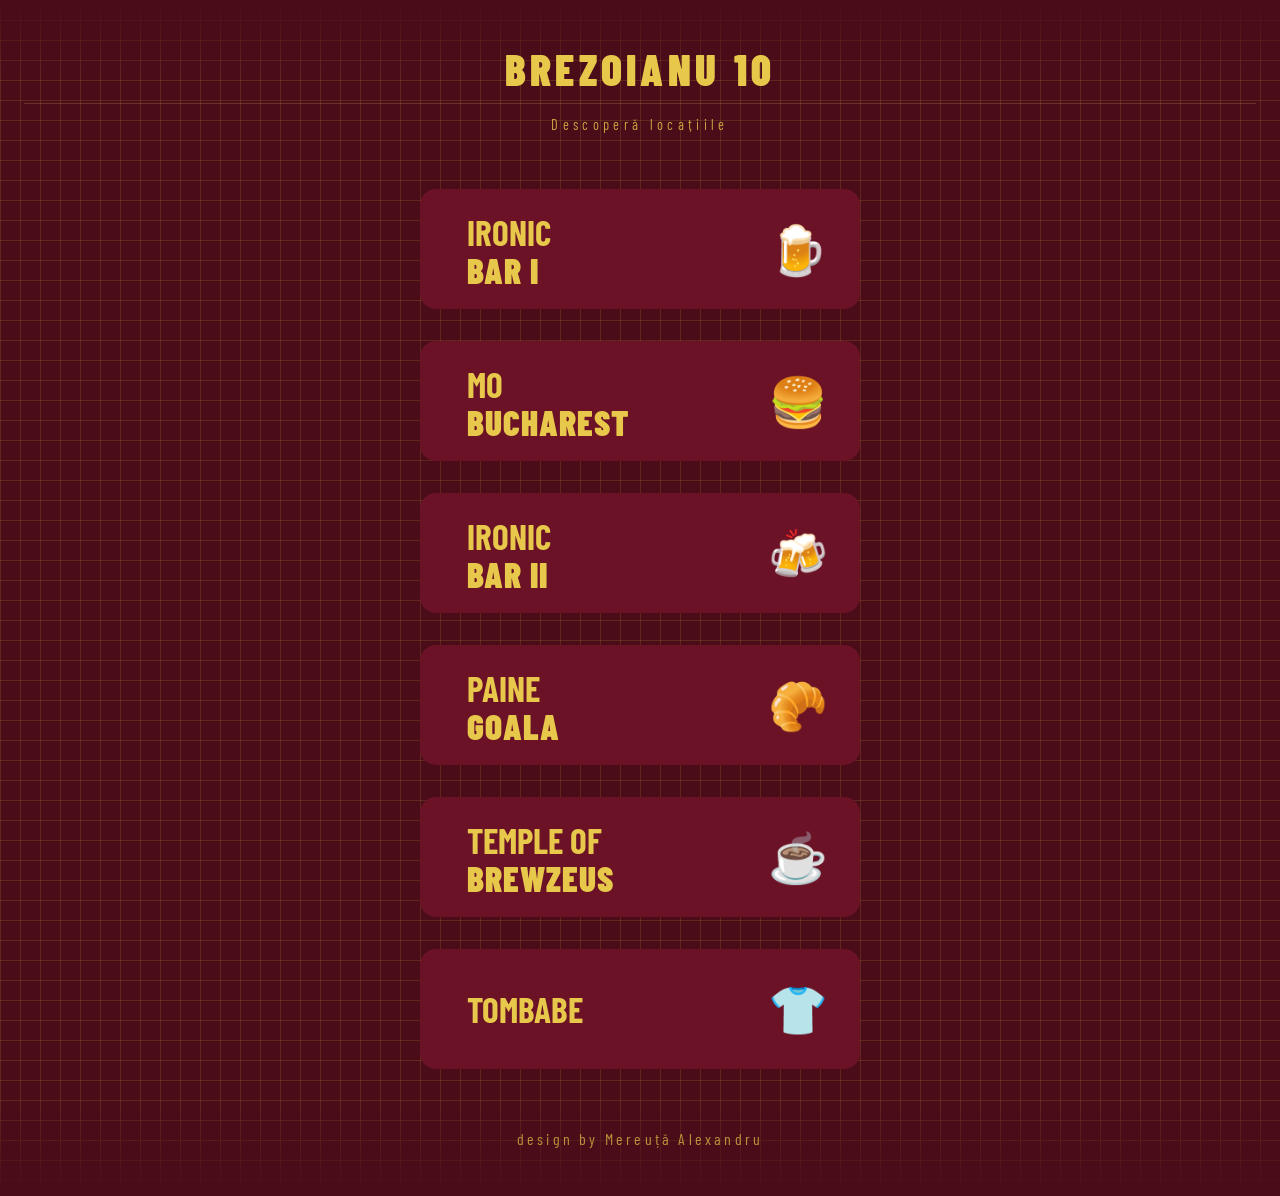
<file: index.html>
<!DOCTYPE html>
<html lang="ro">

<head>
    <meta charset="UTF-8" />
    <meta name="viewport" content="width=device-width, initial-scale=1.0" />
    <title>Brezoianu 10</title>
    <link rel="stylesheet" href="style.css" />
</head>

<body>
    <header>
        <h1 class="titlu-principal">BREZOIANU 10</h1>
        <div class="linie"></div>
        <p class="subtitlu">Descoperă locațiile</p>
    </header>
    <main>

        <a href="ironic1/index.html">
            <div class="card ironic1">
                <div class="card-text">
                    <span>IRONIC</span>
                    <span>BAR I</span>
                </div>
                    <div class="card-emoji">🍺</div>
                </div>
            </div>
        </a>

        <a href="mo_bucharest/index.html">
            <div class="card mo">
                <div class="card-text">
                    <span>MO</span>
                    <span>BUCHAREST</span>
                </div>
                <div class="card-emoji">🍔</div>
            </div>
        </a>

        <a href="ironic2/index.html">
            <div class="card ironic2">
                <div class="card-text">
                    <span>IRONIC</span>
                    <span>BAR II</span>
                </div>
                <div class="card-emoji">🍻</div>
            </div>
        </a>
        <a href="paine_goala/index.html">
            <div class="card paine-goala">
                <div class="card-text">
                    <span>PAINE</span>
                    <span>GOALA</span>
                </div>
                <div class="card-emoji">🥐</div>
            </div>
        </a>
        <a href="temple_of_brewzeus/index.html">
            <div class="card temple">
                <div class="card-text">
                    <span>TEMPLE OF</span>
                    <span>BREWZEUS</span>
                </div>
                <div class="card-emoji">☕</div>
            </div>
        </a>
        <a href="https://www.tombabe.ro/">
            <div class="card tombabe">
                <div class="card-text">
                    <span>TOMBABE</span>
                    <span></span>
                </div>
                <div class="card-emoji">👕</div>
            </div>
        </a>
    </main>

    <footer>
        <p>design by Mereuță Alexandru</p>
    </footer>

</body>

</html>
</file>
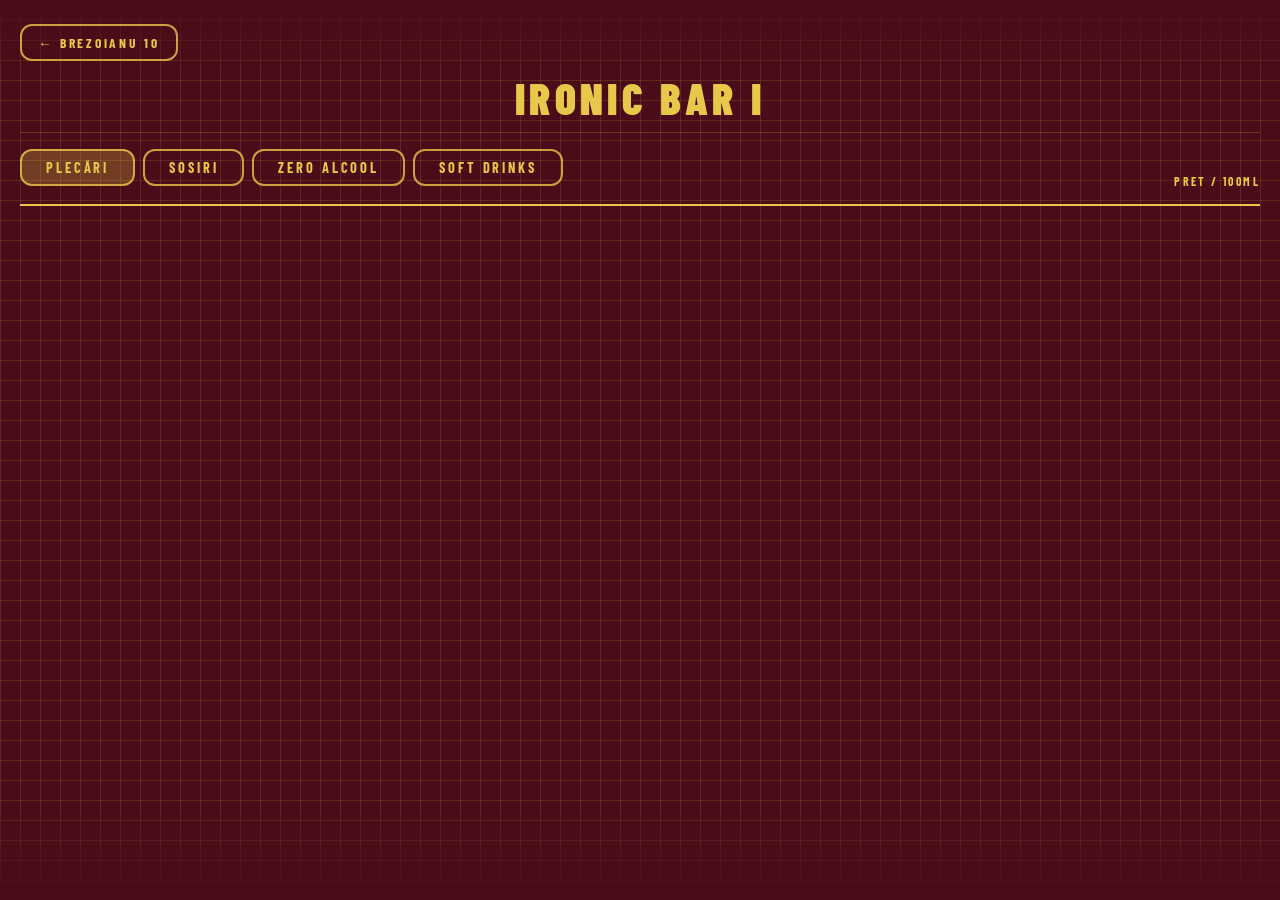
<file: ironic1/index.html>
<!DOCTYPE html>
<html lang="ro">

<head>
    <meta charset="UTF-8" />
    <meta name="viewport" content="width=device-width, initial-scale=1.0" />
    <title>Ironic Bar I</title>
    <link rel="stylesheet" href="../style.css" />
    <link rel="stylesheet" href="ironic1.css" />
</head>

<body>
    <header>
        <a href="../index.html" class="inapoi">← BREZOIANU 10</a>
        <h1 class="titlu-principal">IRONIC BAR I</h1>
        <div class="linie"></div>
        <div class="tabs">
            <div class="tabs-butoane">
                <button class="tab-btn activ" data-category="plecari">PLECĂRI</button>
                <button class="tab-btn" data-category="sosiri">SOSIRI</button>
                <button class="tab-btn" data-category="zero_alcool">ZERO ALCOOL</button>
                <button class="tab-btn" data-category="soft_drinks">SOFT DRINKS</button>
            </div>
            <span class="tabs-label">PRET / 100ML</span>
        </div>
        <div class="linie-tabs"></div>
    </header>

    <main id="produse"></main>

    <script src="ironic1.js"></script>
</body>

</html>
</file>
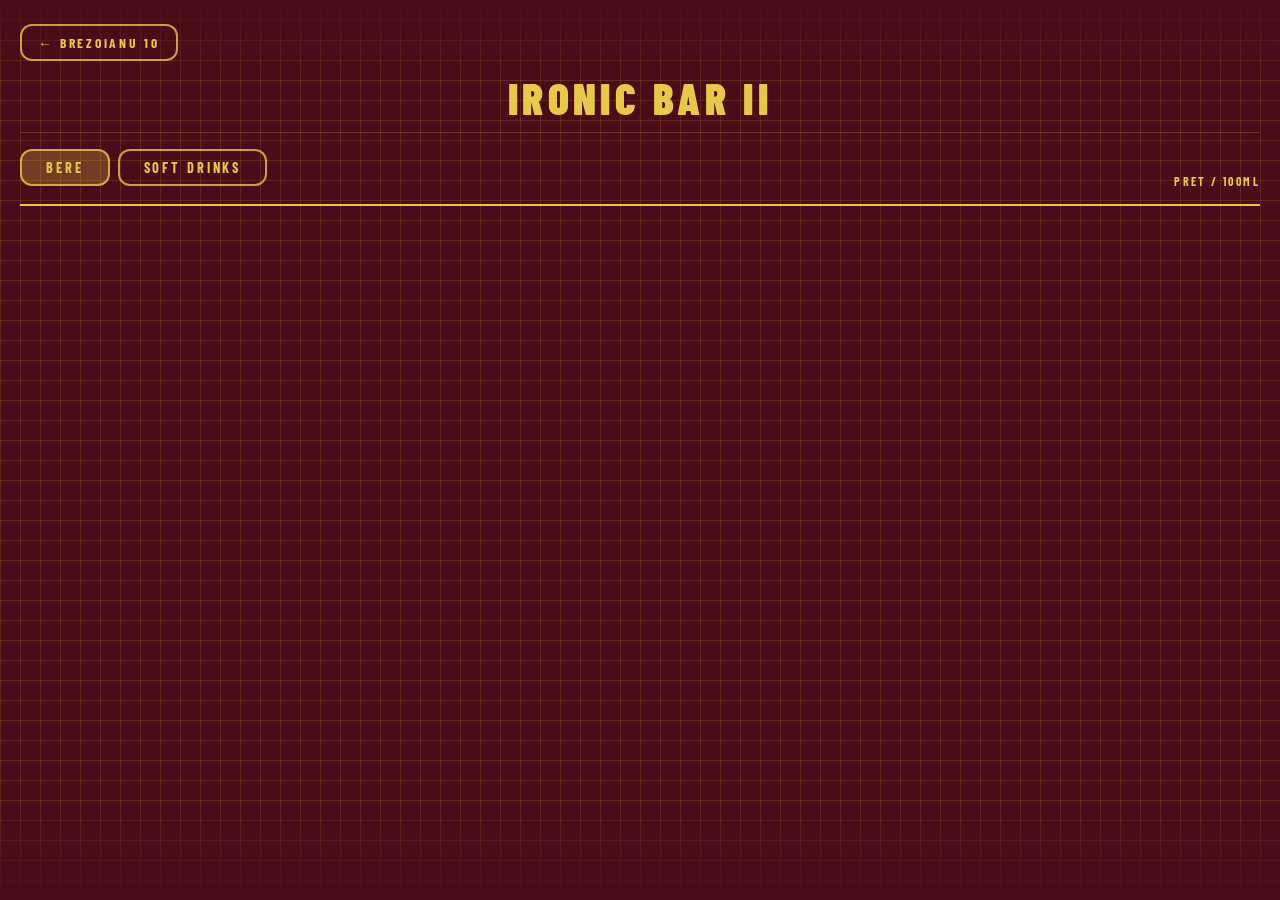
<file: ironic2/index.html>
<!DOCTYPE html>
<html lang="ro">

<head>
    <meta charset="UTF-8" />
    <meta name="viewport" content="width=device-width, initial-scale=1.0" />
    <title>Ironic Bar II</title>
    <link rel="stylesheet" href="../style.css" />
    <link rel="stylesheet" href="ironic2.css" />
</head>

<body>
    <header>
        <a href="../index.html" class="inapoi">← BREZOIANU 10</a>
        <h1 class="titlu-principal">IRONIC BAR II</h1>
        <div class="linie"></div>
        <div class="tabs">
            <div class="tabs-butoane">
                <button class="tab-btn activ" data-category="bere">BERE</button>
                <button class="tab-btn" data-category="soft_drinks">SOFT DRINKS</button>
            </div>
            <span class="tabs-label">PRET / 100ML</span>
        </div>
        <div class="linie-tabs"></div>
    </header>

    <main id="produse"></main>

    <script src="ironic2.js"></script>
</body>

</html>
</file>
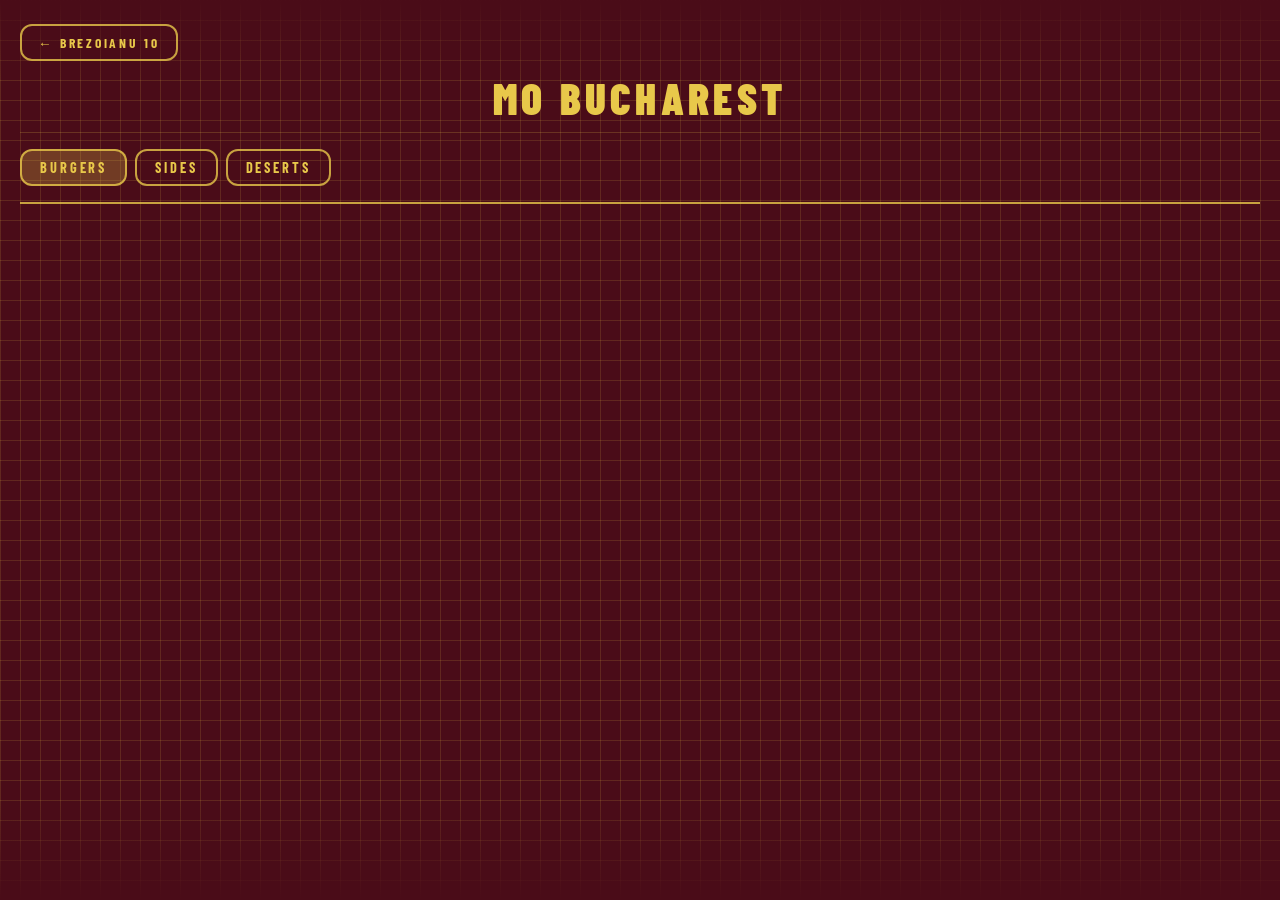
<file: mo_bucharest/index.html>
<!DOCTYPE html>
<html lang="ro">

<head>
    <meta charset="UTF-8" />
    <meta name="viewport" content="width=device-width, initial-scale=1.0" />
    <title>Mo Bucharest</title>
    <link rel="stylesheet" href="../style.css" />
    <link rel="stylesheet" href="mo.css" />
</head>

<body>
    <header>
        <a href="../index.html" class="inapoi">← BREZOIANU 10</a>
        <h1 class="titlu-principal">MO BUCHAREST</h1>
        <div class="linie"></div>
        <div class="tabs">
            <button class="tab-btn activ" data-category="burgers">BURGERS</button>
            <button class="tab-btn" data-category="sides">SIDES</button>
            <button class="tab-btn" data-category="deserts">DESERTS</button>
        </div>
        <div class="linie-tabs"></div>
    </header>

    <main id="produse"></main>

    <script src="mo.js"></script>
</body>

</html>
</file>
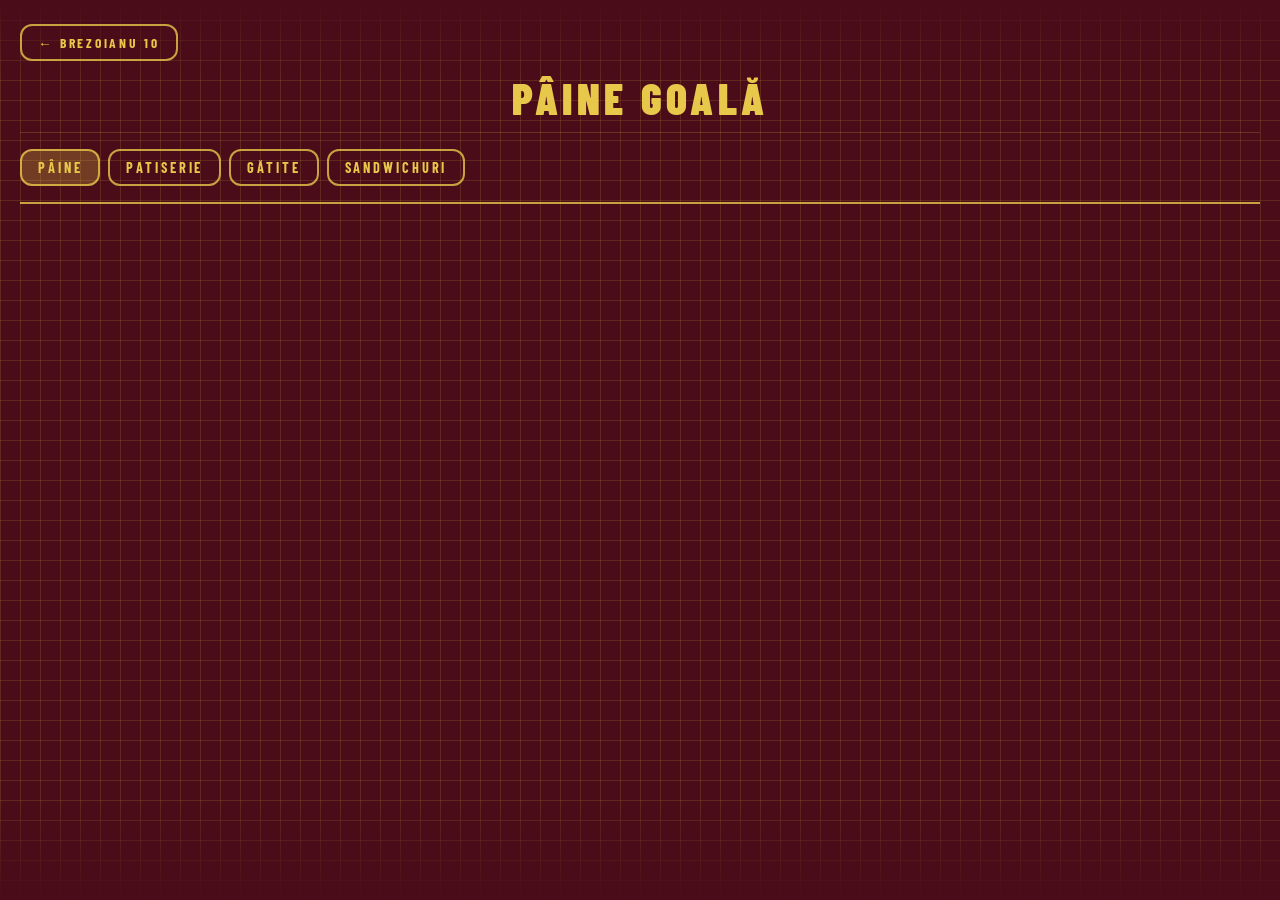
<file: paine_goala/index.html>
<!DOCTYPE html>
<html lang="ro">

<head>
    <meta charset="UTF-8" />
    <meta name="viewport" content="width=device-width, initial-scale=1.0" />
    <title>Pâine Goală</title>
    <link rel="stylesheet" href="../style.css" />
    <link rel="stylesheet" href="paine.css" />
</head>

<body>
    <header>
        <a href="../index.html" class="inapoi">← BREZOIANU 10</a>
        <h1 class="titlu-principal">PÂINE GOALĂ</h1>
        <div class="linie"></div>
        <div class="tabs">
            <button class="tab-btn activ" data-category="paine" data-tip="simplu">PÂINE</button>
            <button class="tab-btn" data-category="patiserie" data-tip="simplu">PATISERIE</button>
            <button class="tab-btn" data-category="gatite" data-tip="detaliat">GĂTITE</button>
            <button class="tab-btn" data-category="sandwichuri" data-tip="detaliat">SANDWICHURI</button>
        </div>
        <div class="linie-tabs"></div>
    </header>

    <main id="produse"></main>

    <script src="paine.js"></script>
</body>

</html>
</file>
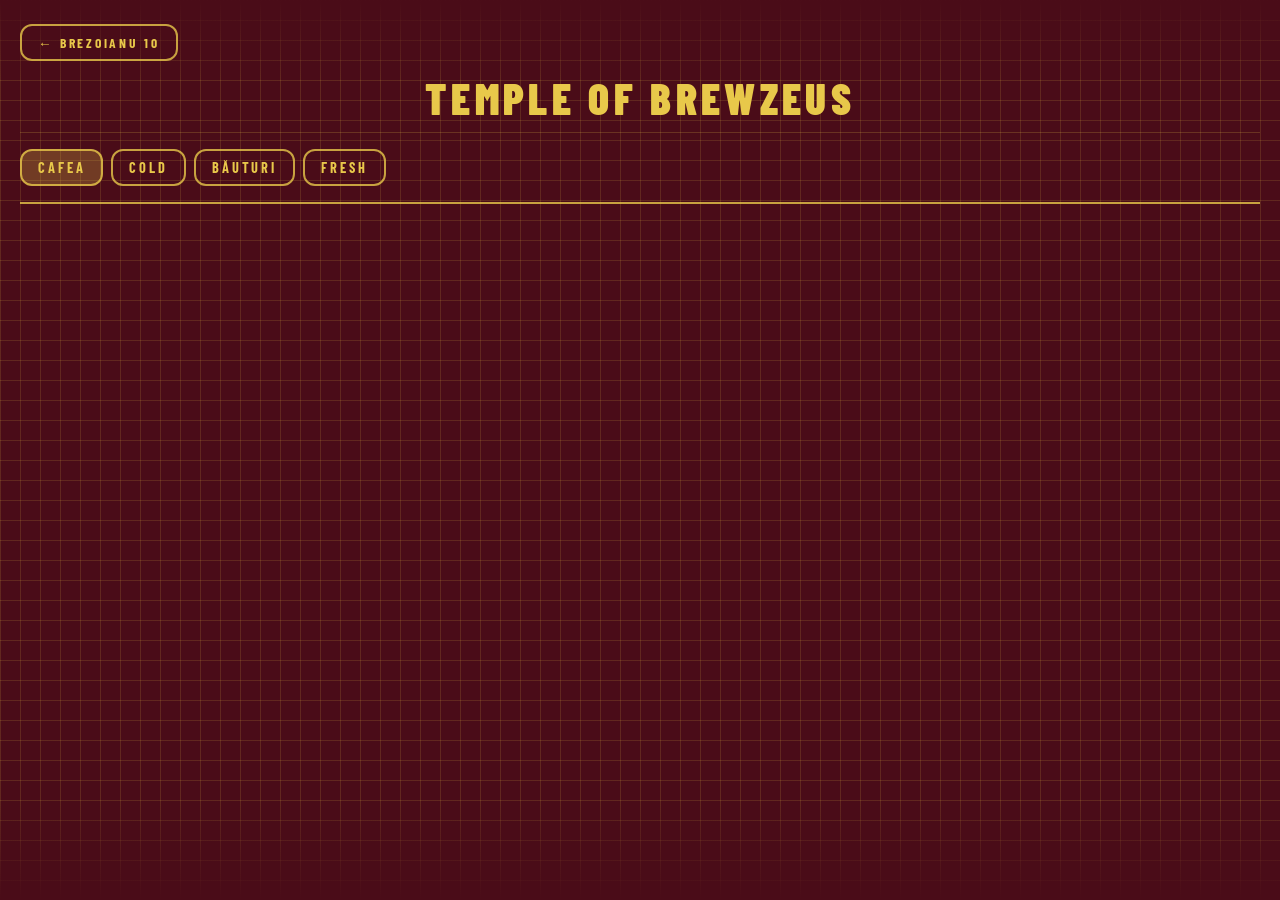
<file: temple_of_brewzeus/index.html>
<!DOCTYPE html>
<html lang="ro">

<head>
    <meta charset="UTF-8" />
    <meta name="viewport" content="width=device-width, initial-scale=1.0" />
    <title>Temple of Brewzeus</title>
    <link rel="stylesheet" href="../style.css" />
    <link rel="stylesheet" href="brewzeus.css" />
</head>

<body>
    <header>
        <a href="../index.html" class="inapoi">← BREZOIANU 10</a>
        <h1 class="titlu-principal">TEMPLE OF BREWZEUS</h1>
        <div class="linie"></div>
        <div class="tabs">
            <button class="tab-btn activ" data-category="cafea">CAFEA</button>
            <button class="tab-btn" data-category="cold_coffee">COLD</button>
            <button class="tab-btn" data-category="alte_bauturi">BĂUTURI</button>
            <button class="tab-btn" data-category="fresh">FRESH</button>
        </div>
        <div class="linie-tabs"></div>
    </header>

    <main id="produse"></main>

    <script src="brewzeus.js"></script>
</body>

</html>
</file>
<file: style.css>
@import url('https://fonts.googleapis.com/css2?family=Barlow+Condensed:wght@400;700&family=Roboto:wght@700;900&display=swap');

* {
    margin: 0;
    padding: 0;
    box-sizing: border-box;
}

body {
  background-color: #4A0C18;
  background-image:
    linear-gradient(rgba(232,200,74,0.15) 1px, transparent 1px),
    linear-gradient(90deg, rgba(232,200,74,0.15) 1px, transparent 1px);
  background-size: 20px 20px;
  font-family: 'Barlow Condensed', sans-serif;
  min-height: 100vh;
  position: relative;
}

body::before {
  content: '';
  position: absolute;
  top: 0;
  left: 0;
  right: 0;
  height: 80px;
  background: linear-gradient(to bottom, #4A0C18, transparent);
  pointer-events: none;
  z-index: 10;
}

body::after {
  content: '';
  position: absolute;
  bottom: 0;
  left: 0;
  right: 0;
  height: 100px;
  background: linear-gradient(to top, #4A0C18, transparent);
  pointer-events: none;
  z-index: 10;
}

header {
  text-align: center;
  padding: 48px 24px 32px;
  position: relative;
  z-index: 20;
}

main {
  display: flex;
  flex-direction: column;
  gap: 32px;
  padding: 24px 20px 60px;
  max-width: 480px;
  margin: 0 auto;
  position: relative;
  z-index: 20;
}

.titlu-principal {
  font-size: 2.7rem;
  font-weight: 900;
  letter-spacing: 0.1em;
  color: #E8C84A;
  line-height: 1;
  white-space: nowrap;
}

.linie {
  width: 100%;
  height: 1px;
  background-color: #E8C84A;
  opacity: 0.2;
  margin: 12px 0;
}

.subtitlu {
  font-size: 0.9rem;
  letter-spacing: 0.3em;
  color: #E8C84A;
  opacity: 0.8;
}

.card {
  background-color: #6B1226;
  border-radius: 16px;
  padding: 28px 32px;
  display: flex;
  flex-direction: row;
  align-items: center;
  justify-content: space-between;
  cursor: pointer;
  transition: transform 0.15s ease;
  overflow: hidden;
  height: 120px;
}

.card-text {
  display: flex;
  flex-direction: column;
  flex: 1;
  justify-content: center;
  padding-left: 15px;
  overflow: hidden;
}

.card-emoji {
  font-size: 3rem;
  flex-shrink: 0;
  text-align: center;
}

.card span:first-child {
  font-weight: 700;
  font-size: 2.2rem;
  color: #E8C84A;
  white-space: nowrap;
  overflow: hidden;
}

.card span:last-child {
  font-weight: 900;
  font-size: 2.2rem;
  color: #E8C84A;
  letter-spacing: 0.03em;
  line-height: 1;
  white-space: nowrap;
  overflow: hidden;
}


a {
    text-decoration: none;
    color: inherit;
}

footer{
    text-align: center;
    padding: 0 24px 48px;
    position: relative;
    z-index: 20;
}

footer p{
    font-size: 1rem;
    letter-spacing: 0.2em;
    color:#E8C84A;
    opacity: 0.7;
}

.produs { position: relative; }

.produs.sold-out { opacity: 0.4; }

.sold-out-overlay {
    position: absolute;
    inset: 0;
    display: flex;
    align-items: center;
    justify-content: center;
    pointer-events: none;
    z-index: 2;
}

.sold-out-overlay::after {
    content: 'SOLD OUT';
    font-family: 'Barlow Condensed', sans-serif;
    font-weight: 700;
    font-size: 0.8rem;
    letter-spacing: 0.35em;
    color: #E8C84A;
    border: 1px solid rgba(232,200,74,0.55);
    border-radius: 6px;
    padding: 3px 10px;
    background: rgba(74,12,24,0.8);
}
</file>
<file: ironic1/ironic1.css>
.inapoi {
    display: block;
    width: fit-content;
    color: #E8C84A;
    font-size: 0.85rem;
    letter-spacing: 0.2em;
    border: 2px solid rgba(232, 200, 74, 0.8);
    border-radius: 12px;
    padding: 8px 16px;
    margin-bottom: 16px;
    font-weight: 700;
}

header {
    text-align: left;
    padding: 24px 20px 24px;
}

.titlu-principal {
    text-align: center;
}

.tabs {
    display: flex;
    align-items: center;
    justify-content: space-between;
    margin-top: 16px;
}

.tabs-butoane {
    display: flex;
    gap: 8px;
    flex-wrap: nowrap;
    overflow-x: auto;
    -webkit-overflow-scrolling: touch;
    scrollbar-width: none;
    padding-bottom: 2px;
}
.tabs-butoane::-webkit-scrollbar { display: none; }

.tabs-label {
    font-size: 0.75rem;
    letter-spacing: 0.2em;
    color: #E8C84A;
    opacity: 1;
    font-weight: 700;
    white-space: nowrap;
    align-self: flex-end;
}


.tab-btn {
    -webkit-appearance: none;
    appearance: none;
    background: transparent;
    color: #E8C84A;
    border: 2px solid rgba(232, 200, 74, 0.8);
    border-radius: 12px;
    padding: 8px 24px;
    font-family: 'Barlow Condensed', sans-serif;
    font-size: 0.9rem;
    font-weight: 700;
    letter-spacing: 0.2em;
    cursor: pointer;
    white-space: nowrap;
}

.tab-btn.activ {
    background: rgba(232, 200, 74, 0.25);
    color:  #E8C84A;
}

.linie-tabs {
    width: 100%;
    height: 2px;
    background-color: #E8C84A;
    opacity: 1;
    margin-top: 16px;
}

main {
    gap: 0;
    padding-top: 8px;
}

.produs {
    padding: 16px 0;
}

.produs-top {
    display: flex;
    justify-content: space-between;
    align-items: baseline;
    gap: 12px;
    width: 100%;
}

.produs-nume {
    font-size: 1.25rem;
    font-weight: 700;
    color: #E8C84A;
    letter-spacing: 0.05em;
    text-transform: uppercase;
    min-width: 0;
}

.produs-pret {
    font-size: 1.25rem;
    font-weight: 700;
    color: #E8C84A;
    white-space: nowrap;
}

.produs-linie {
    width: 100%;
    height: 1px;
    background-color: #E8C84A;
    opacity: 0.8;
    margin: 8px 0;
}

.produs-detalii {
    font-size: 0.8rem;
    letter-spacing: 0.2em;
    color: #E8C84A;
    opacity: 0.6;
    text-transform: uppercase;
    font-weight: 700;
}

.produs-tip {
    font-size: 0.8rem;
    letter-spacing: 0.15em;
    color: #E8C84A;
    opacity: 0.6;
    font-weight: 400;
    font-family: 'Roboto', sans-serif;
}
</file>
<file: ironic2/ironic2.css>
.inapoi {
    display: block;
    width: fit-content;
    color: #E8C84A;
    font-size: 0.85rem;
    letter-spacing: 0.2em;
    border: 2px solid rgba(232, 200, 74, 0.8);
    border-radius: 12px;
    padding: 8px 16px;
    margin-bottom: 16px;
    font-weight: 700;
}

header {
    text-align: left;
    padding: 24px 20px 24px;
}

.titlu-principal {
    text-align: center;
}

.tabs {
    display: flex;
    align-items: center;
    justify-content: space-between;
    margin-top: 16px;
}

.tabs-butoane {
    display: flex;
    gap: 8px;
    flex-wrap: nowrap;
    overflow-x: auto;
    -webkit-overflow-scrolling: touch;
    scrollbar-width: none;
    padding-bottom: 2px;
}
.tabs-butoane::-webkit-scrollbar { display: none; }

.tabs-label {
    font-size: 0.75rem;
    letter-spacing: 0.2em;
    color: #E8C84A;
    opacity: 1;
    font-weight: 700;
    white-space: nowrap;
    align-self: flex-end;
}


.tab-btn {
    -webkit-appearance: none;
    appearance: none;
    background: transparent;
    color: #E8C84A;
    border: 2px solid rgba(232, 200, 74, 0.8);
    border-radius: 12px;
    padding: 8px 24px;
    font-family: 'Barlow Condensed', sans-serif;
    font-size: 0.9rem;
    font-weight: 700;
    letter-spacing: 0.2em;
    cursor: pointer;
}

.tab-btn.activ {
    background: rgba(232, 200, 74, 0.25);
    color:  #E8C84A;
}

.linie-tabs {
    width: 100%;
    height: 2px;
    background-color: #E8C84A;
    opacity: 1;
    margin-top: 16px;
}

main {
    gap: 0;
    padding-top: 8px;
}

.produs {
    padding: 16px 0;
}

.produs-top {
    display: flex;
    justify-content: space-between;
    align-items: baseline;
    gap: 12px;
    width: 100%;
}

.produs-nume {
    font-size: 1.25rem;
    font-weight: 700;
    color: #E8C84A;
    letter-spacing: 0.05em;
    text-transform: uppercase;
    min-width: 0;
}

.produs-pret {
    font-size: 1.25rem;
    font-weight: 700;
    color: #E8C84A;
    white-space: nowrap;
}

.produs-linie {
    width: 100%;
    height: 1px;
    background-color: #E8C84A;
    opacity: 0.8;
    margin: 8px 0;
}

.produs-detalii {
    font-size: 0.8rem;
    letter-spacing: 0.2em;
    color: #E8C84A;
    opacity: 0.6;
    text-transform: uppercase;
    font-weight: 700;
}

.produs-tip {
    font-size: 0.8rem;
    letter-spacing: 0.15em;
    color: #E8C84A;
    opacity: 0.6;
    font-weight: 400;
    font-family: 'Roboto', sans-serif;
}
</file>
<file: mo_bucharest/mo.css>
.inapoi {
    display: block;
    width: fit-content;
    color: #E8C84A;
    font-size: 0.85rem;
    letter-spacing: 0.2em;
    border: 2px solid rgba(232, 200, 74, 0.8);
    border-radius: 12px;
    padding: 8px 16px;
    margin-bottom: 16px;
    font-weight: 700;
}

header {
    text-align: left;
    padding: 24px 20px 24px;
}

.titlu-principal {
    text-align: center;
}

.tabs {
    display: flex;
    align-items: center;
    gap: 8px;
    margin-top: 16px;
    flex-wrap: nowrap;
    overflow-x: auto;
    -webkit-overflow-scrolling: touch;
    scrollbar-width: none;
}
.tabs::-webkit-scrollbar { display: none; }

.tab-btn {
    -webkit-appearance: none;
    appearance: none;
    background: transparent;
    color: #E8C84A;
    border: 2px solid rgba(232, 200, 74, 0.8);
    border-radius: 12px;
    padding: 8px 18px;
    font-family: 'Barlow Condensed', sans-serif;
    font-size: 0.9rem;
    font-weight: 700;
    letter-spacing: 0.2em;
    cursor: pointer;
    white-space: nowrap;
}

.tab-btn.activ {
    background: rgba(232, 200, 74, 0.25);
    color: #E8C84A;
}

.linie-tabs {
    width: 100%;
    height: 2px;
    background-color: #E8C84A;
    opacity: 0.8;
    margin-top: 16px;
}

main {
    gap: 0;
    padding-top: 8px;
}

.produs {
    padding: 16px 0;
}

.produs-top {
    display: flex;
    justify-content: space-between;
    align-items: baseline;
    gap: 12px;
    width: 100%;
}

.produs-nume {
    font-size: 1.25rem;
    font-weight: 700;
    color: #E8C84A;
    letter-spacing: 0.05em;
    min-width: 0;
}

.produs-pret {
    font-size: 1.25rem;
    font-weight: 700;
    color: #E8C84A;
    white-space: nowrap;
}

.produs-linie {
    width: 100%;
    height: 1px;
    background-color: #E8C84A;
    opacity: 0.8;
    margin: 8px 0;
}

.produs-gramaj {
    font-size: 0.75rem;
    letter-spacing: 0.1em;
    color: #E8C84A;
    opacity: 0.5;
    font-weight: 400;
    font-family: 'Roboto', sans-serif;
}

.produs-ingrediente {
    font-size: 0.8rem;
    letter-spacing: 0.05em;
    color: #E8C84A;
    opacity: 0.7;
    font-weight: 400;
    font-family: 'Roboto', sans-serif;
    line-height: 1.5;
    margin-bottom: 4px;
}

.produs-alergii {
    font-size: 0.7rem;
    letter-spacing: 0.1em;
    color: #E8C84A;
    opacity: 0.4;
    font-weight: 400;
    font-family: 'Roboto', sans-serif;
    text-transform: uppercase;
}
</file>
<file: paine_goala/paine.css>
.inapoi {
    display: block;
    width: fit-content;
    color: #E8C84A;
    font-size: 0.85rem;
    letter-spacing: 0.2em;
    border: 2px solid rgba(232, 200, 74, 0.8);
    border-radius: 12px;
    padding: 8px 16px;
    margin-bottom: 16px;
    font-weight: 700;
}

header {
    text-align: left;
    padding: 24px 20px 24px;
}

.titlu-principal {
    text-align: center;
}

.tabs {
    display: flex;
    align-items: center;
    gap: 8px;
    margin-top: 16px;
    flex-wrap: nowrap;
    overflow-x: auto;
    -webkit-overflow-scrolling: touch;
    scrollbar-width: none;
}
.tabs::-webkit-scrollbar { display: none; }

.tab-btn {
    -webkit-appearance: none;
    appearance: none;
    background: transparent;
    color: #E8C84A;
    border: 2px solid rgba(232, 200, 74, 0.8);
    border-radius: 12px;
    padding: 8px 16px;
    font-family: 'Barlow Condensed', sans-serif;
    font-size: 0.9rem;
    font-weight: 700;
    letter-spacing: 0.2em;
    cursor: pointer;
}

.tab-btn.activ {
    background: rgba(232, 200, 74, 0.25);
    color: #E8C84A;
}

.linie-tabs {
    width: 100%;
    height: 2px;
    background-color: #E8C84A;
    opacity: 0.8;
    margin-top: 16px;
}

main {
    gap: 0;
    padding-top: 8px;
}

.produs {
    padding: 14px 0;
}

.produs-top {
    display: flex;
    justify-content: space-between;
    align-items: baseline;
    gap: 12px;
    width: 100%;
}

.produs-nume {
    font-size: 1.1rem;
    font-weight: 700;
    color: #E8C84A;
    letter-spacing: 0.05em;
    min-width: 0;
}

.produs-pret {
    font-size: 1.1rem;
    font-weight: 700;
    color: #E8C84A;
    white-space: nowrap;
}

.produs-linie {
    width: 100%;
    height: 1px;
    background-color: #E8C84A;
    opacity: 0.8;
    margin: 8px 0;
}

.produs-ingrediente {
    font-size: 0.8rem;
    letter-spacing: 0.05em;
    color: #E8C84A;
    opacity: 0.7;
    font-weight: 400;
    font-family: 'Roboto', sans-serif;
    line-height: 1.5;
    margin-bottom: 4px;
}

.produs-alergii {
    font-size: 0.7rem;
    letter-spacing: 0.1em;
    color: #E8C84A;
    opacity: 0.4;
    font-weight: 400;
    font-family: 'Roboto', sans-serif;
    text-transform: uppercase;
}
</file>
<file: temple_of_brewzeus/brewzeus.css>
.inapoi {
    display: block;
    width: fit-content;
    color: #E8C84A;
    font-size: 0.85rem;
    letter-spacing: 0.2em;
    border: 2px solid rgba(232, 200, 74, 0.8);
    border-radius: 12px;
    padding: 8px 16px;
    margin-bottom: 16px;
    font-weight: 700;
}

header {
    text-align: left;
    padding: 24px 20px 24px;
}

.titlu-principal {
    text-align: center;
    white-space: normal;
}

.tabs {
    display: flex;
    align-items: center;
    gap: 8px;
    margin-top: 16px;
    flex-wrap: nowrap;
    overflow-x: auto;
    -webkit-overflow-scrolling: touch;
    scrollbar-width: none;
}
.tabs::-webkit-scrollbar { display: none; }

.tab-btn {
    -webkit-appearance: none;
    appearance: none;
    background: transparent;
    color: #E8C84A;
    border: 2px solid rgba(232, 200, 74, 0.8);
    border-radius: 12px;
    padding: 8px 16px;
    font-family: 'Barlow Condensed', sans-serif;
    font-size: 0.9rem;
    font-weight: 700;
    letter-spacing: 0.2em;
    cursor: pointer;
    white-space: nowrap;
}

.tab-btn.activ {
    background: rgba(232, 200, 74, 0.25);
    color: #E8C84A;
}

.linie-tabs {
    width: 100%;
    height: 2px;
    background-color: #E8C84A;
    opacity: 0.8;
    margin-top: 16px;
}

main {
    gap: 0;
    padding-top: 8px;
}

.produs {
    padding: 14px 16px;
}

.produs-top {
    display: flex;
    justify-content: space-between;
    align-items: baseline;
    gap: 12px;
    width: 100%;
}

.produs-nume {
    font-size: 1.1rem;
    font-weight: 700;
    color: #E8C84A;
    letter-spacing: 0.05em;
    min-width: 0;
}

.produs-pret {
    font-size: 1.1rem;
    font-weight: 700;
    color: #E8C84A;
    white-space: nowrap;
}

.produs-linie {
    width: 100%;
    height: 1px;
    background-color: #E8C84A;
    opacity: 0.15;
    margin: 6px 0 0;
}
</file>
